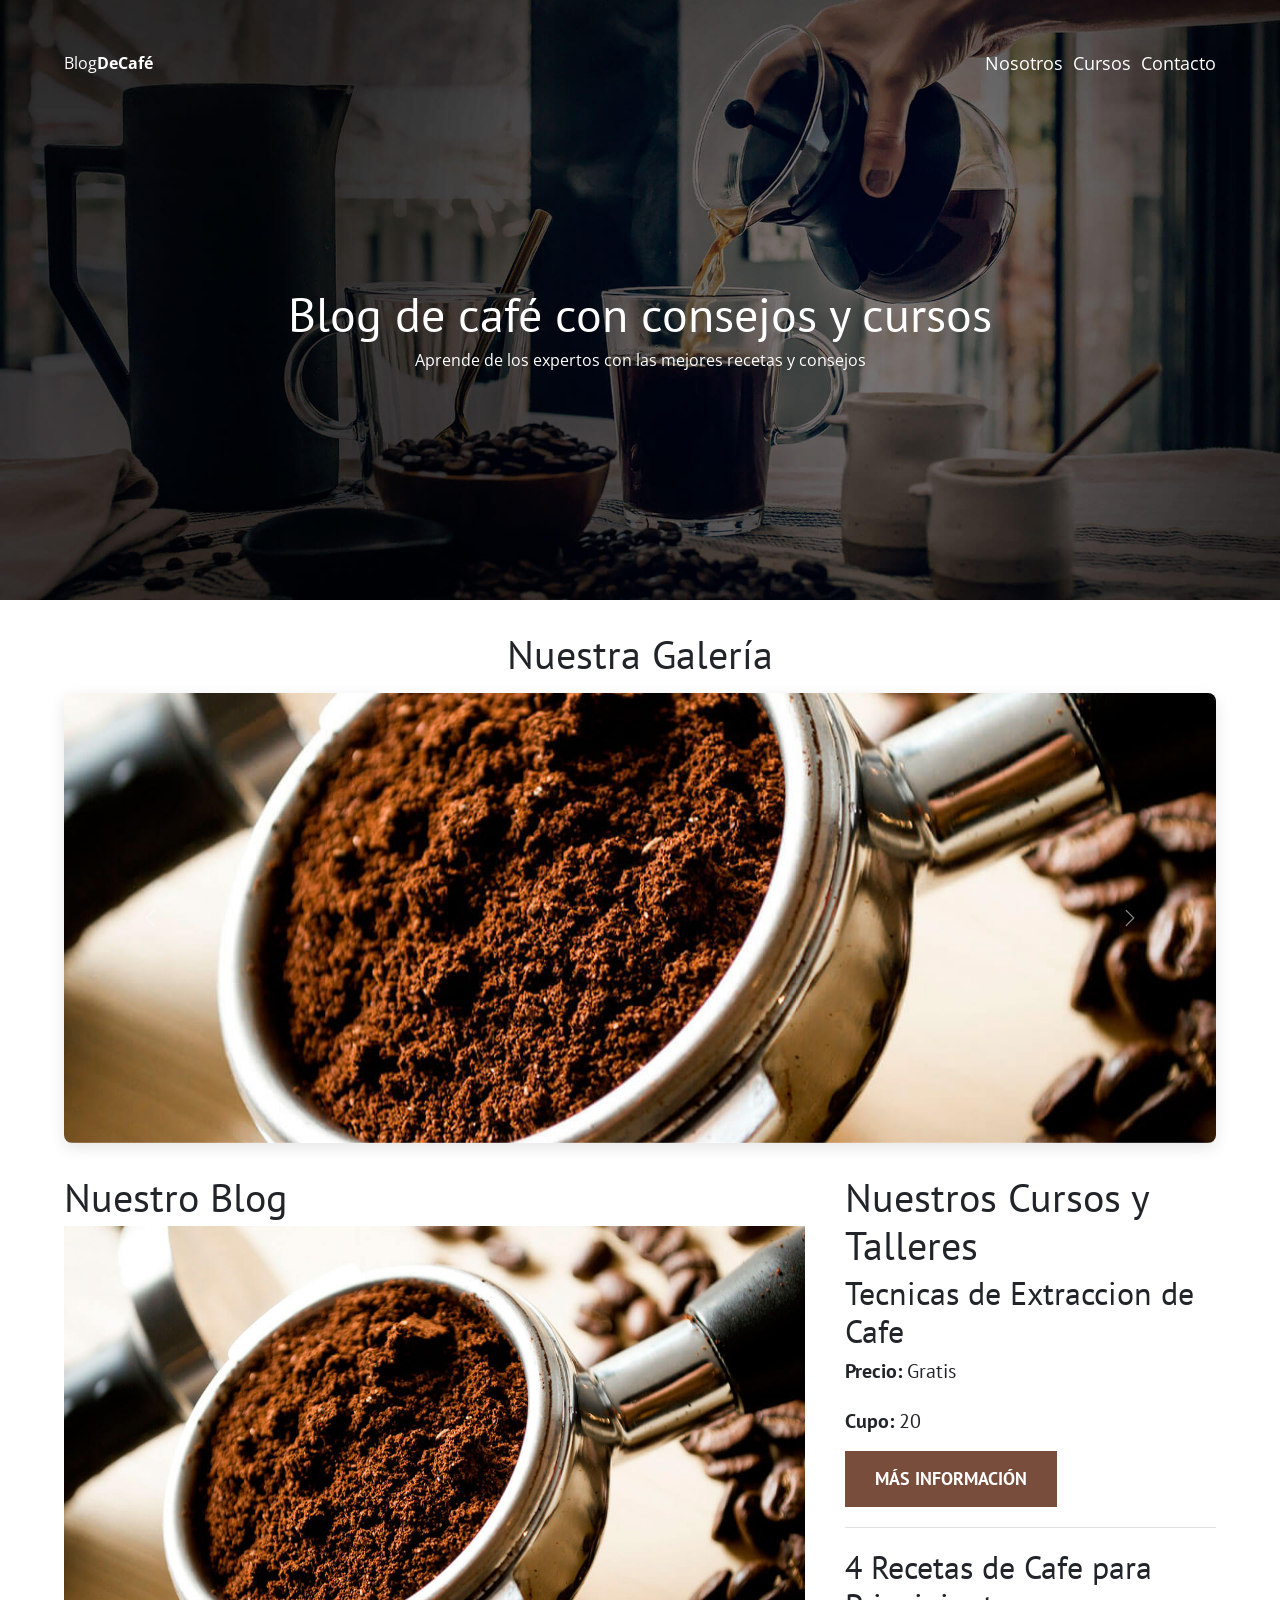
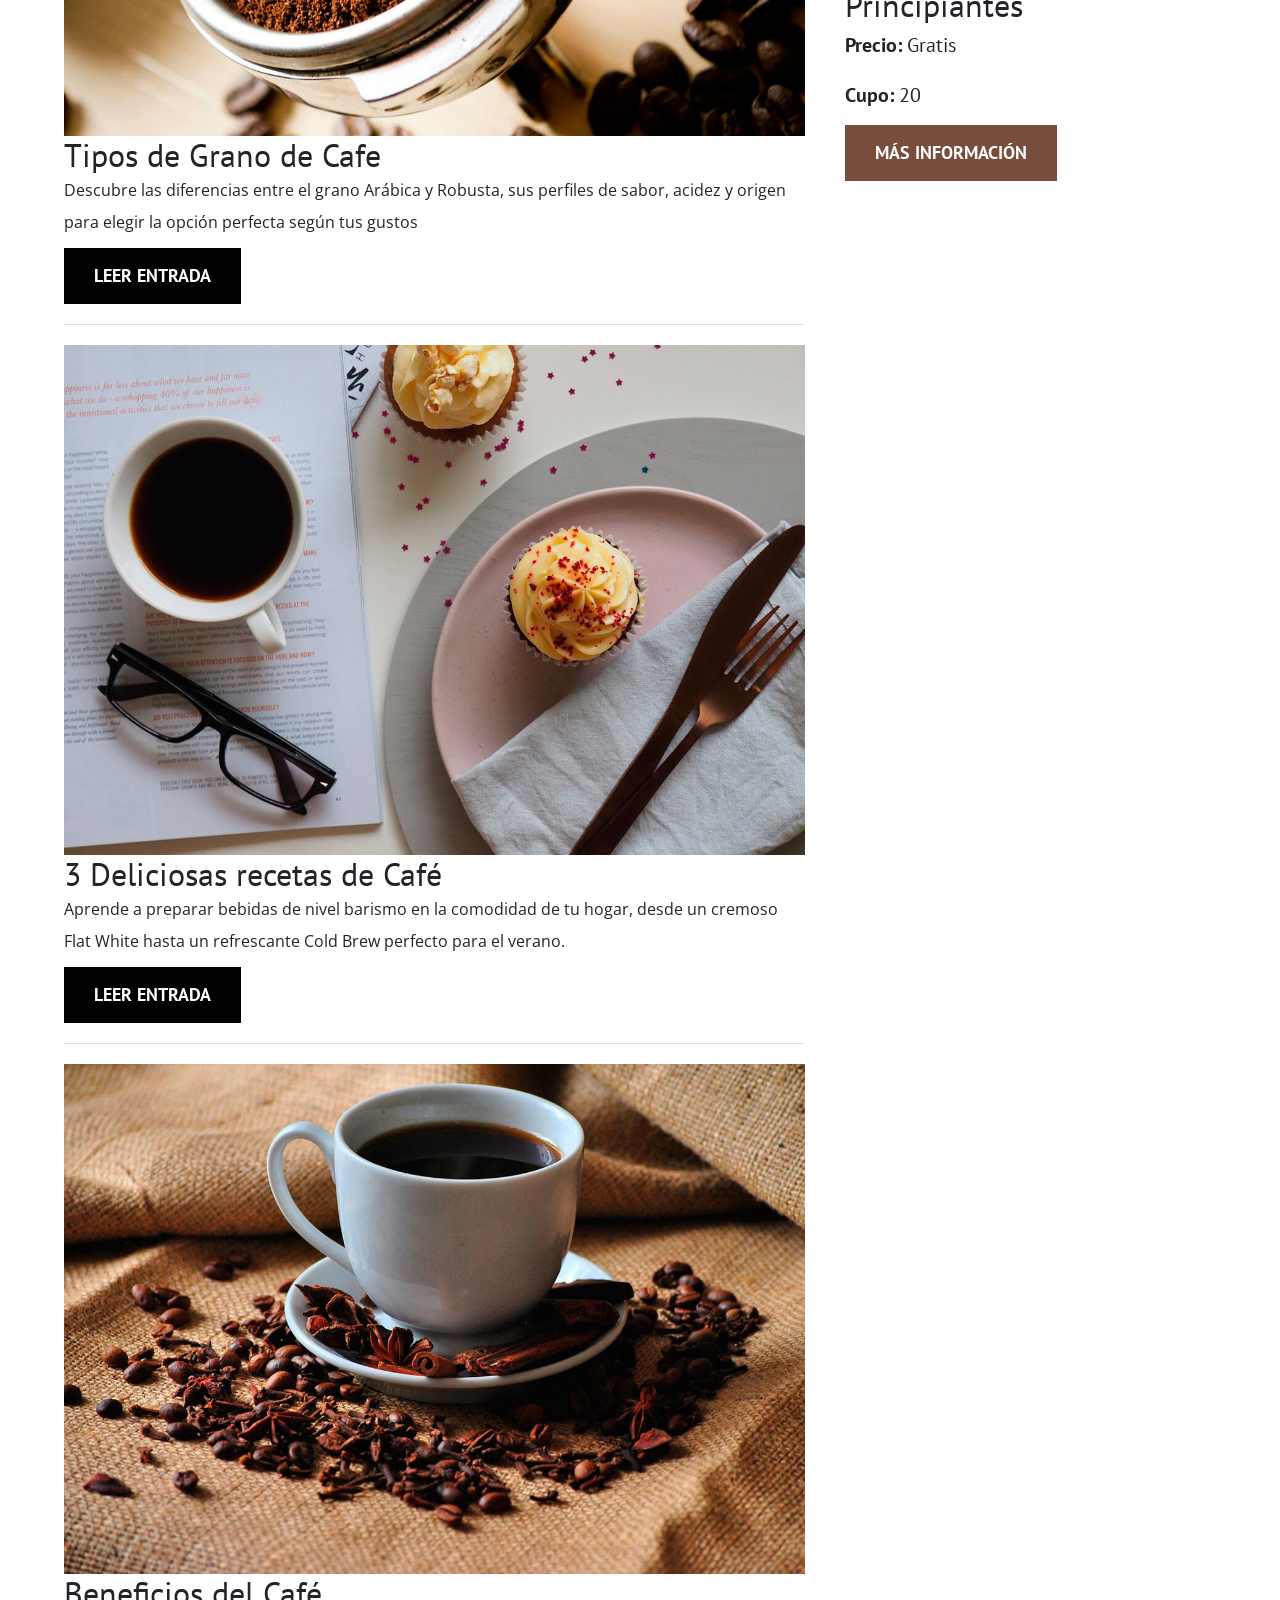
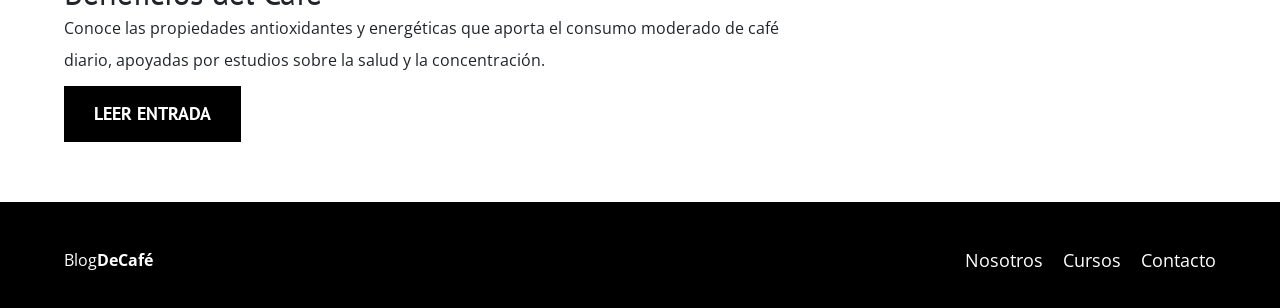
<file: index.html>
<!DOCTYPE html>
<html lang="es">

<head>
    <meta charset="UTF-8">
    <meta name="viewport" content="width=device-width, initial-scale=1.0">
    <title>BlogDeCafé</title>
    <!-- Meta -->
    <meta name="description"
        content="Un espacio para aprender de Cafe:recetas sencillas, tipos de granos y cursos para mejorar tu preparación en casa.">
    <meta name="keywords" content="cafe, recetas de cafe, cursos de baristas, granos de cafe, guia de cafe">
    <!-- Fuentes -->
    <link rel="preconnect" href="https://fonts.googleapis.com">
    <link rel="preconnect" href="https://fonts.gstatic.com" crossorigin>
    <link
        href="https://fonts.googleapis.com/css2?family=Open+Sans:ital,wght@0,300..800;1,300..800&family=PT+Sans:ital,wght@0,400;0,700;1,400;1,700&display=swap"
        rel="stylesheet">
    <!-- Bootsrap CSS CDN -->
    <link href="https://cdn.jsdelivr.net/npm/bootstrap@5.3.3/dist/css/bootstrap.min.css" rel="stylesheet">
    <!-- Estilos -->
    <link rel="Preload" href="css/normalize.css" as="style">
    <link rel="stylesheet" href="css/normalize.css">
    <link rel="Preload" href="css/style.css" as="style">
    <link rel="stylesheet" href="css/style.css">
    <link rel="icon"
        href="data:image/svg+xml,<svg xmlns=%22http://www.w3.org/2000/svg%22 viewBox=%220 0 100 100%22><text y=%22.9em%22 font-size=%2290%22>☕</text></svg>">
</head>

<body>
    <header class="header">
        <div class="contenedor">
            <div class="barra">
                <nav class="navbar navbar-expand-lg navbar-dark bg-transparent w-100">
                    <div class="container-fluid p-0">
                        <a class="logo text-decoration-none" href="index.html">
                            <p class="logo__nombre no-margin centrar-texto">Blog<span class="logo__bold">DeCafé</span>
                            </p>
                        </a>
                        <button class="navbar-toggler ms-auto" type="button" data-bs-toggle="collapse"
                            data-bs-target="#menuPrincipal" aria-controls="menuPrincipal" aria-expanded="false"
                            aria-label="Navegación">
                            <span class="navbar-toggler-icon"></span>
                        </button>
                        <div class="collapse navbar-collapse justify-content-end" id="menuPrincipal">
                            <ul class="navbar-nav gap-3 text-center mt-3 mt-lg-0">
                                <li class="nav-item">
                                    <a class="navegacion__enlace" href="./pages/nosotros.html">Nosotros</a>
                                </li>
                                <li class="nav-item">
                                    <a class="navegacion__enlace" href="./pages/cursos.html">Cursos</a>
                                </li>
                                <li class="nav-item">
                                    <a class="navegacion__enlace" href="./pages/contacto.html">Contacto</a>
                                </li>
                            </ul>
                        </div>
                    </div>
                </nav>
            </div>
        </div>
        <div class="header__texto">
            <h1 class="no-margin">Blog de café con consejos y cursos</h1>
            <p class="no-margin">Aprende de los expertos con las mejores recetas y consejos</p>
        </div>
    </header>

    <section class="contenedor my-5">
        <h2 class="centrar-texto">Nuestra Galería</h2>
        <div id="galeriaPrincipal" class="carousel slide my-4" data-bs-ride="carousel">
            <div class="carousel-inner">
                <div class="carousel-item active">
                    <img src="img/blog1.jpg" class="d-block w-100" alt="Mano sosteniendo granos de café tostados"
                        style="max-height: 450px; object-fit: cover;">
                </div>
                <div class="carousel-item">
                    <img src="img/blog2.jpg" class="d-block w-100" alt="Taza de café recién servida en una mesa"
                        style="max-height: 450px; object-fit: cover;">
                </div>
                <div class="carousel-item">
                    <img src="img/blog3.jpg" class="d-block w-100" alt="Taza de café al lado de una notebook"
                        style="max-height: 450px; object-fit: cover;">
                </div>
            </div>
            <button class="carousel-control-prev" type="button" data-bs-target="#galeriaPrincipal" data-bs-slide="prev">
                <span class="carousel-control-prev-icon" aria-hidden="true"></span>
                <span class="visually-hidden">Anterior</span>
            </button>
            <button class="carousel-control-next" type="button" data-bs-target="#galeriaPrincipal" data-bs-slide="next">
                <span class="carousel-control-next-icon" aria-hidden="true"></span>
                <span class="visually-hidden">Siguiente</span>
            </button>
        </div>
    </section>

    <div class="contenedor contenido-principal">
        <main class="blog">
            <h2>Nuestro Blog</h2>
            <article class="entrada">
                <div class="entrada__imagen">
                    <img loading="lazy" src="img/blog1.jpg" alt="Mano sosteniendo granos de café tostados">
                </div>
                <div class="entrada__contenido">
                    <h3 class="no-margin"> Tipos de Grano de Cafe</h3>
                    <p>Descubre las diferencias entre el grano Arábica y Robusta, sus perfiles de sabor, acidez y origen
                        para elegir la opción perfecta según tus gustos</p>
                    <a href="./pages/entrada.html" class="boton boton--primario">Leer Entrada</a>
                </div>
            </article>
            <article class="entrada">
                <div class="entrada__imagen">
                    <img loading="lazy" src="img/blog2.jpg" alt="Taza de café recién servida en una mesa">
                </div>
                <div class="entrada__contenido">
                    <h3 class="no-margin">3 Deliciosas recetas de Café</h3>
                    <p>Aprende a preparar bebidas de nivel barismo en la comodidad de tu hogar, desde un cremoso Flat
                        White hasta un refrescante Cold Brew perfecto para el verano.</p>
                    <a href="./pages/entrada.html" class="boton boton--primario">Leer Entrada</a>
                </div>
            </article>
            <article class="entrada">
                <div class="entrada__imagen">
                    <img loading="lazy" src="img/blog3.jpg"
                        alt="Taza de café junto a una computadora en espacio de trabajo">
                </div>
                <div class="entrada__contenido">
                    <h3 class="no-margin">Beneficios del Café</h3>
                    <p>Conoce las propiedades antioxidantes y energéticas que aporta el consumo moderado de café diario,
                        apoyadas por estudios sobre la salud y la concentración.</p>
                    <a href="./pages/entrada.html" class="boton boton--primario">Leer Entrada</a>
                </div>
            </article>
        </main>
        <aside class="sidebar">
            <h2>Nuestros Cursos y Talleres</h2>
            <ul class="cursos no-padding">
                <li class="widget-curso">
                    <h3 class="no-margin">Tecnicas de Extraccion de Cafe</h3>
                    <p class="widget-curso__label">Precio:
                        <span class="widget-curso__info">Gratis</span>
                    </p>
                    <p class="widget-curso__label">Cupo:
                        <span class="widget-curso__info">20</span>
                    </p>
                    <a href="./pages/cursos.html" class="boton boton--secundario">Más Información</a>
                </li>
                <li class="widget-curso">
                    <h3 class="no-margin">4 Recetas de Cafe para Principiantes</h3>
                    <p class="widget-curso__label">Precio:
                        <span class="widget-curso__info">Gratis</span>
                    </p>
                    <p class="widget-curso__label">Cupo:
                        <span class="widget-curso__info">20</span>
                    </p>
                    <a href="./pages/cursos.html" class="boton boton--secundario">Más Información</a>
                </li>
            </ul>
        </aside>
    </div>

    <footer class="footer">
        <div class="contenedor">
            <div class="barra">
                <a class="logo" href="index.html">
                    <p class="logo__nombre no-margin centrar-texto">Blog<span class="logo__bold">DeCafé</span> </p>
                </a>
                <nav class="navegacion">
                    <a href="./pages/nosotros.html" class="navegacion__enlace">Nosotros</a>
                    <a href="./pages/cursos.html" class="navegacion__enlace">Cursos</a>
                    <a href="./pages/contacto.html" class="navegacion__enlace">Contacto</a>
                </nav>
            </div>
        </div>
    </footer>
    <script src="https://cdn.jsdelivr.net/npm/bootstrap@5.3.3/dist/js/bootstrap.bundle.min.js"></script>
</body>

</html>
</file>
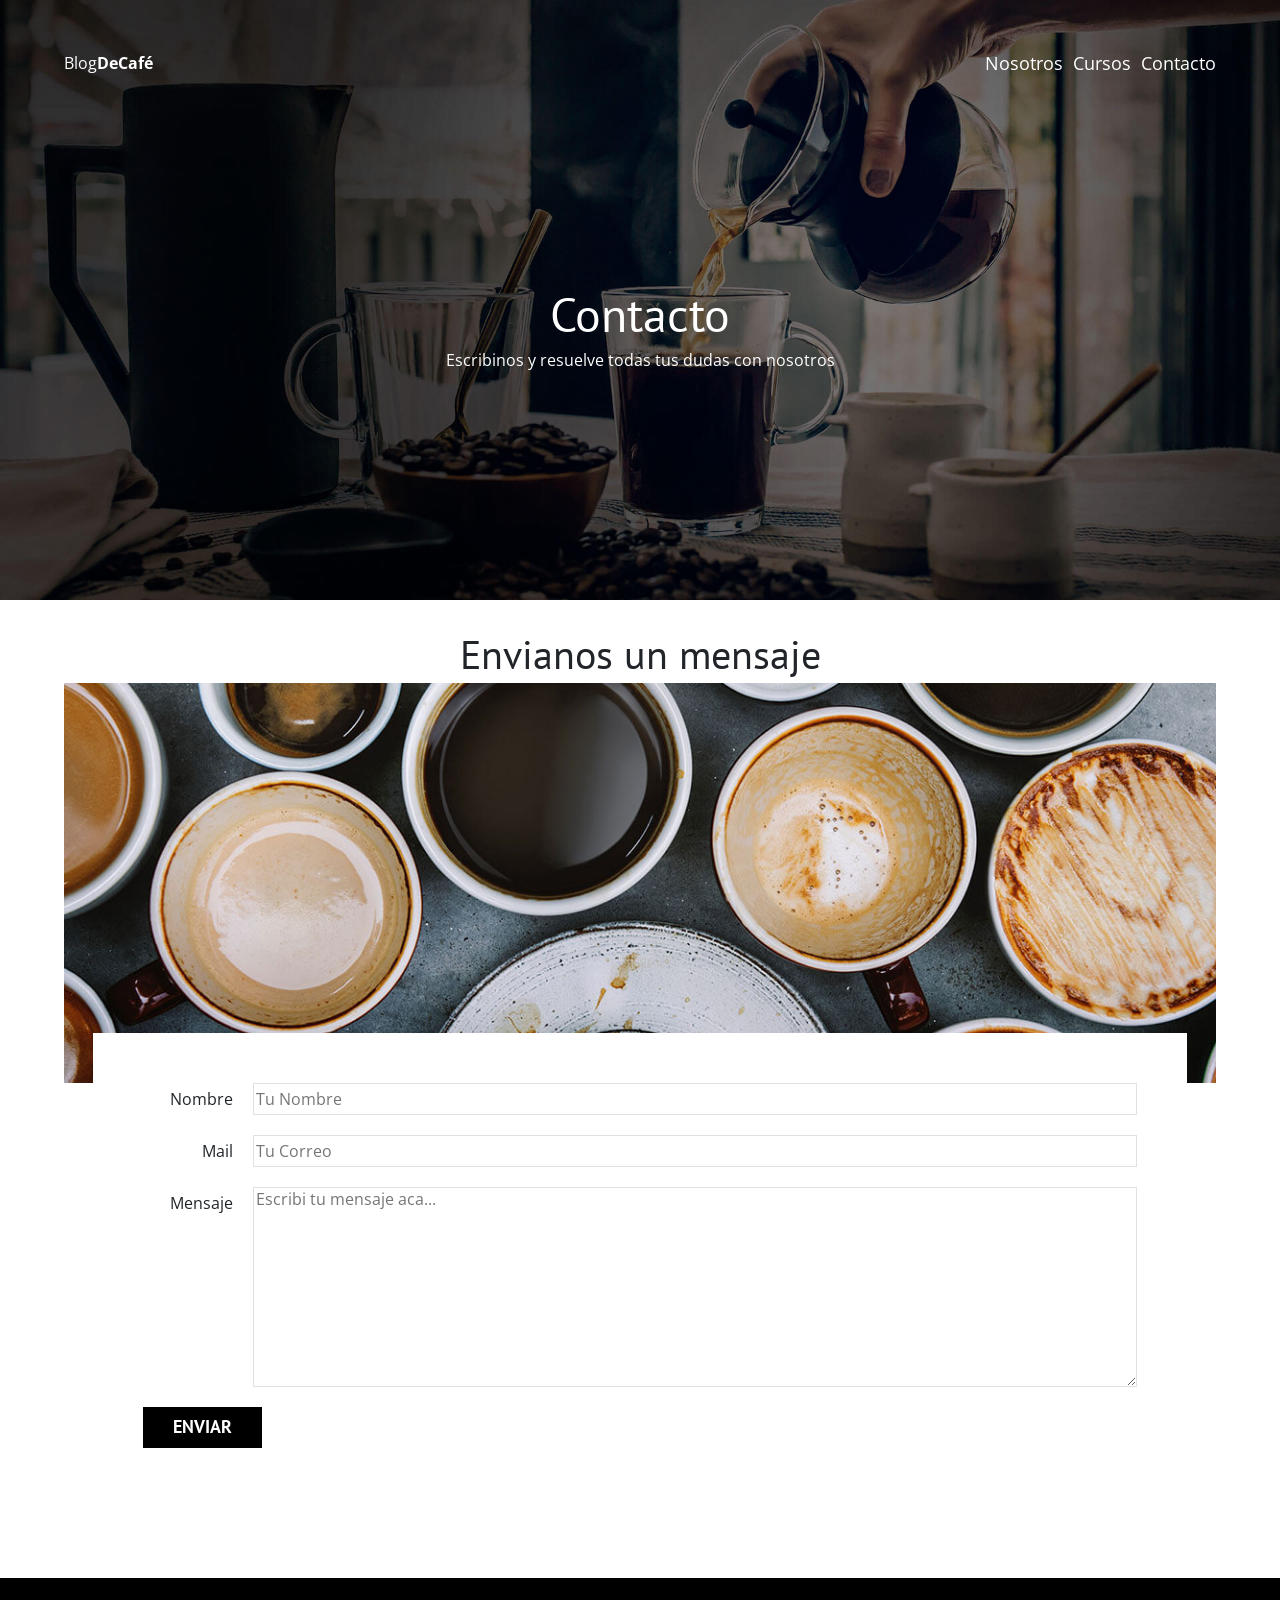
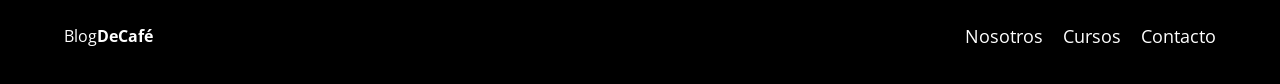
<file: pages/contacto.html>
<!DOCTYPE html>
<html lang="es">

<head>
    <meta charset="UTF-8">
    <meta name="viewport" content="width=device-width, initial-scale=1.0">
    <title>Contacto | BlogDeCafé</title>
    <meta name="description"
        content="Ponete en contacto con el equipo de BlogDeCafe. Envianos tus dudas, sugerencias o consultas sobre nuestros cursos de cafe y talleres de barismo.">
    <meta name="keywords" content="contacto blogdecafe, consultas cafe, soporte cursos cafe, enviar mensaje barista">
    <!-- Fuentes -->
    <link rel="preconnect" href="https://fonts.googleapis.com">
    <link rel="preconnect" href="https://fonts.gstatic.com" crossorigin>
    <link
        href="https://fonts.googleapis.com/css2?family=Open+Sans:ital,wght@0,300..800;1,300..800&family=PT+Sans:ital,wght@0,400;0,700;1,400;1,700&display=swap"
        rel="stylesheet">
    <!-- Bootsrap CSS CDN -->
    <link href="https://cdn.jsdelivr.net/npm/bootstrap@5.3.3/dist/css/bootstrap.min.css" rel="stylesheet">
    <!-- Estilos -->
    <link rel="Preload" href="../css/normalize.css" as="style">
    <link rel="stylesheet" href="../css/normalize.css">
    <link rel="Preload" href="../css/style.css" as="style">
    <link rel="stylesheet" href="../css/style.css">
    <link rel="icon"
        href="data:image/svg+xml,<svg xmlns=%22http://www.w3.org/2000/svg%22 viewBox=%220 0 100 100%22><text y=%22.9em%22 font-size=%2290%22>☕</text></svg>">
</head>

<body>

    <header class="header">
        <div class="contenedor">
            <div class="barra">
                <nav class="navbar navbar-expand-lg navbar-dark bg-transparent w-100">
                    <div class="container-fluid p-0">
                        <a class="logo text-decoration-none" href="../index.html">
                            <p class="logo__nombre no-margin centrar-texto">Blog<span class="logo__bold">DeCafé</span>
                            </p>
                        </a>
                        <button class="navbar-toggler ms-auto" type="button" data-bs-toggle="collapse"
                            data-bs-target="#menuPrincipal" aria-controls="menuPrincipal" aria-expanded="false"
                            aria-label="Navegación">
                            <span class="navbar-toggler-icon"></span>
                        </button>
                        <div class="collapse navbar-collapse justify-content-end" id="menuPrincipal">
                            <ul class="navbar-nav gap-3 text-center mt-3 mt-lg-0">
                                <li class="nav-item">
                                    <a class="navegacion__enlace" href="nosotros.html">Nosotros</a>
                                </li>
                                <li class="nav-item">
                                    <a class="navegacion__enlace" href="cursos.html">Cursos</a>
                                </li>
                                <li class="nav-item">
                                    <a class="navegacion__enlace" href="contacto.html">Contacto</a>
                                </li>
                            </ul>
                        </div>
                    </div>
                </nav>
            </div>
        </div>
        <div class="header__texto">
            <h1 class="no-margin">Contacto</h1>
            <p class="no-margin">Escribinos y resuelve todas tus dudas con nosotros</p>
        </div>
    </header>

    <main class="contenedor my-5">
        <h2 class="centrar-texto">Envianos un mensaje</h2>
        <div class="contacto-bg"></div>

        <form class="formulario" action="#">
            <div class="campo">
                <label class="campo__label" for="nombre">Nombre</label>
                <input class="campo__field" type="text" placeholder="Tu Nombre" id="nombre" name="nombre" required>
            </div>
            <div class="campo">
                <label class="campo__label" for="email">Mail</label>
                <input class="campo__field" type="email" placeholder="Tu Correo" id="email" name="email" required>
            </div>
            <div class="campo">
                <label class="campo__label" for="mensaje">Mensaje</label>
                <textarea class="campo__field campo__field--textarea" id="mensaje" name="mensaje"
                    placeholder="Escribi tu mensaje aca..." required></textarea>
            </div>
            <div class="campo">
                <input type="submit" value="Enviar" class="boton boton--primario">
            </div>
        </form>
    </main>

    <footer class="footer">
        <div class="contenedor">
            <div class="barra">
                <a class="logo" href="../index.html">
                    <p class="logo__nombre no-margin centrar-texto">Blog<span class="logo__bold">DeCafé</span> </p>
                </a>
                <nav class="navegacion">
                    <a href="nosotros.html" class="navegacion__enlace">Nosotros</a>
                    <a href="cursos.html" class="navegacion__enlace">Cursos</a>
                    <a href="contacto.html" class="navegacion__enlace">Contacto</a>
                </nav>
            </div>
        </div>
    </footer>
    <script src="https://cdn.jsdelivr.net/npm/bootstrap@5.3.3/dist/js/bootstrap.bundle.min.js"></script>
</body>

</html>
</file>
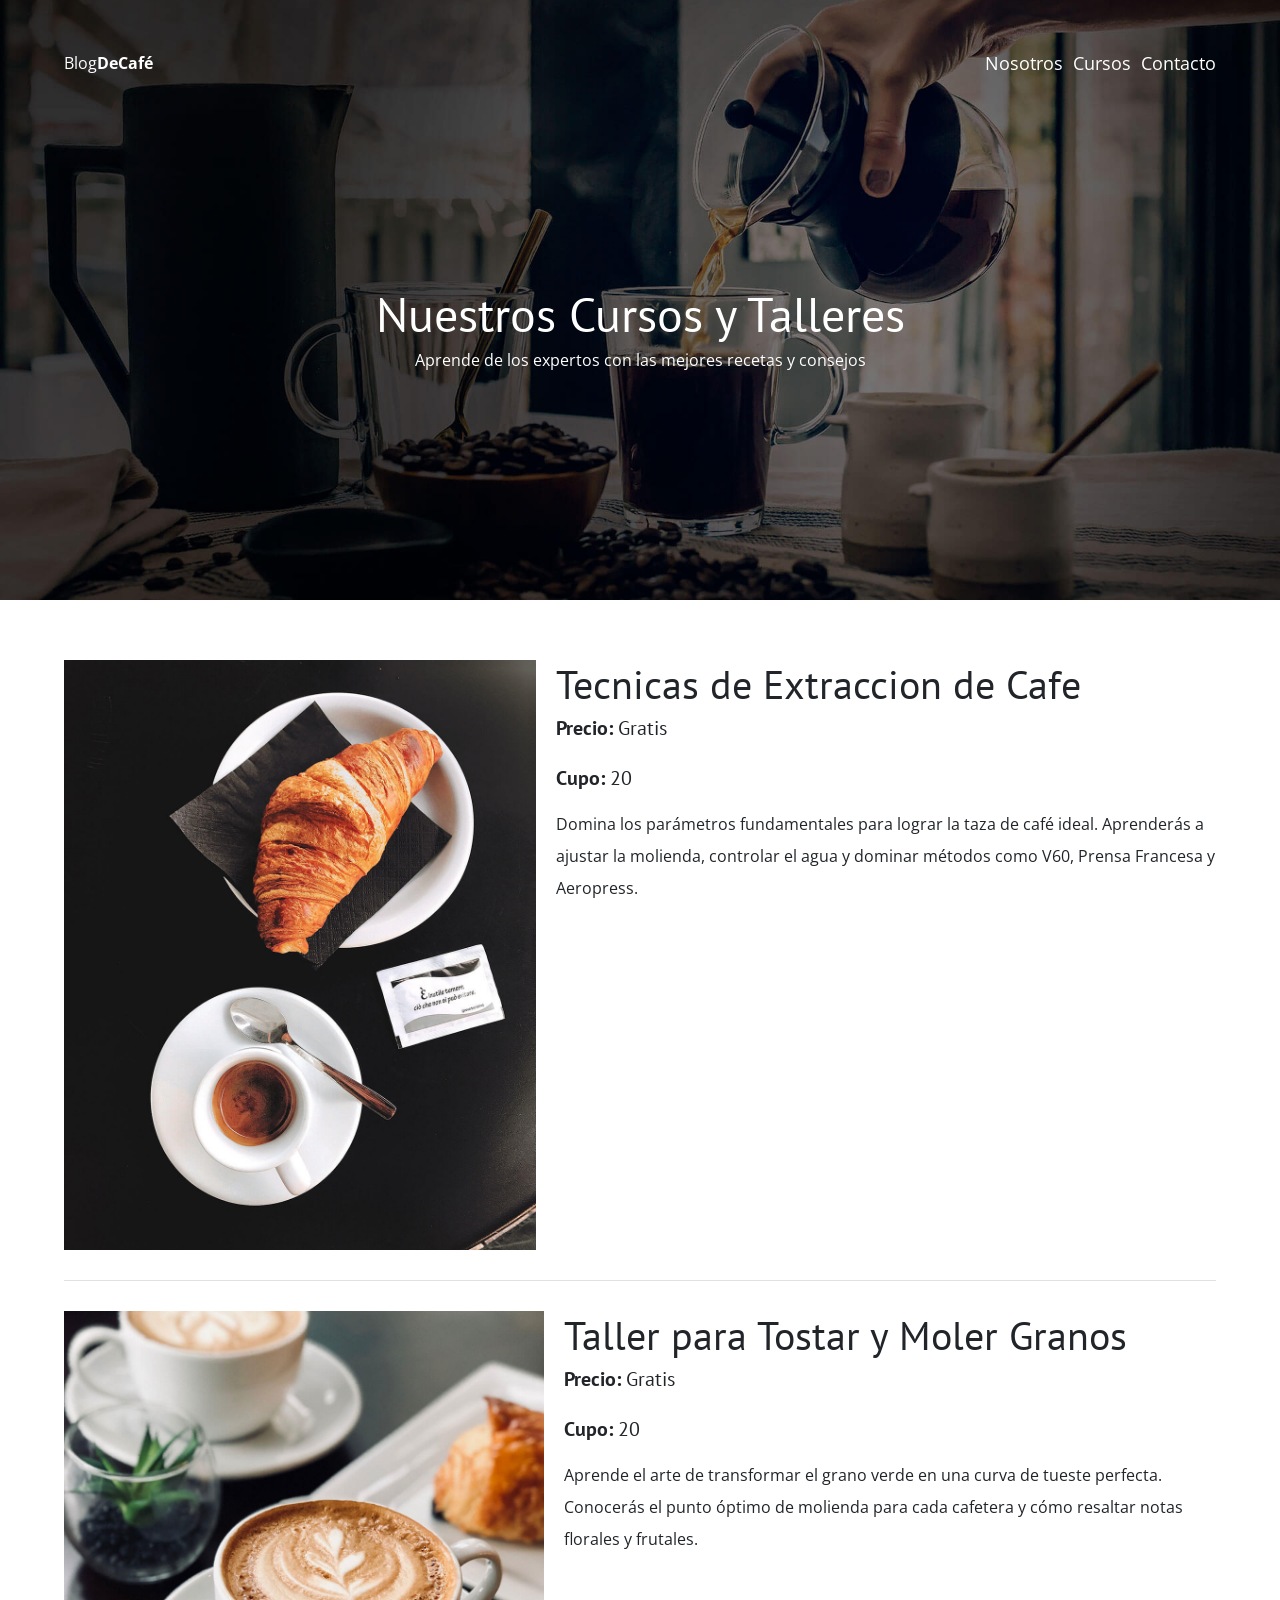
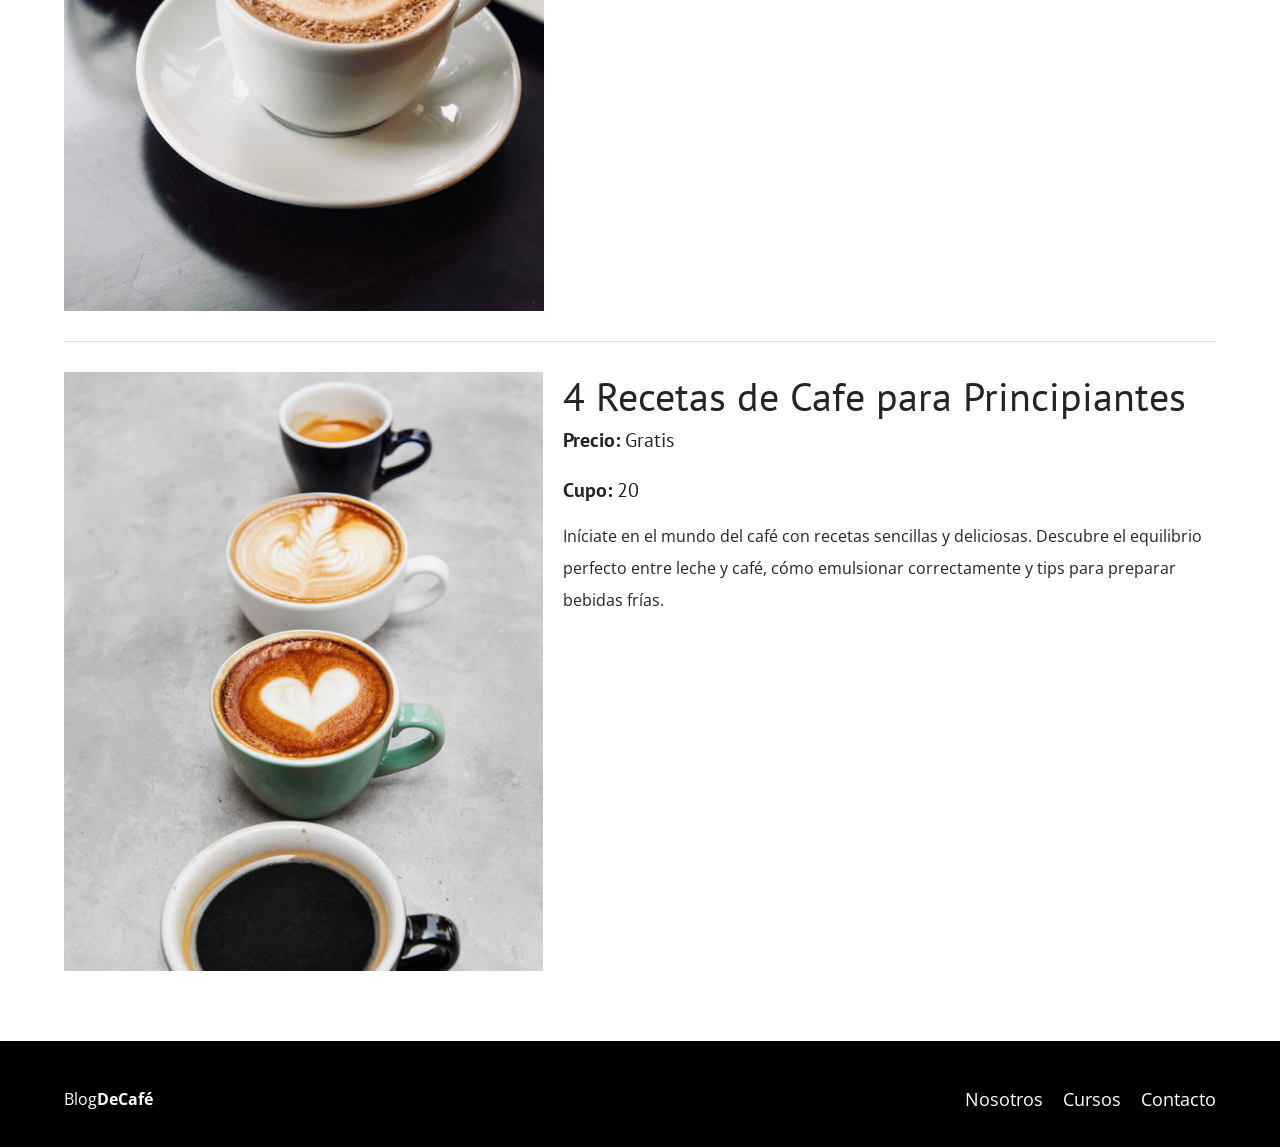
<file: pages/cursos.html>
<!DOCTYPE html>
<html lang="es">

<head>
    <meta charset="UTF-8">
    <meta name="viewport" content="width=device-width, initial-scale=1.0">
    <title>Cursos y Talleres | BlogDeCafé</title>
    <!-- Meta -->
    <meta name="description"
        content="Inscríbete en nuestros cursos y talleres de café: técnicas de extracción, tueste, molido de granos y recetas de barismo para todos los niveles.">
    <meta name="keywords"
        content="cursos de cafe, talleres de barista, extraccion de cafe, tostar granos, recetas de cafe">
    <!-- Fuentes -->
    <link rel="preconnect" href="https://fonts.googleapis.com">
    <link rel="preconnect" href="https://fonts.gstatic.com" crossorigin>
    <link
        href="https://fonts.googleapis.com/css2?family=Open+Sans:ital,wght@0,300..800;1,300..800&family=PT+Sans:ital,wght@0,400;0,700;1,400;1,700&display=swap"
        rel="stylesheet">
    <!-- Bootsrap CSS CDN -->
    <link href="https://cdn.jsdelivr.net/npm/bootstrap@5.3.3/dist/css/bootstrap.min.css" rel="stylesheet">
    <!-- Estilos -->
    <link rel="Preload" href="../css/normalize.css" as="style">
    <link rel="stylesheet" href="../css/normalize.css">
    <link rel="Preload" href="../css/style.css" as="style">
    <link rel="stylesheet" href="../css/style.css">
    <link rel="icon"
        href="data:image/svg+xml,<svg xmlns=%22http://www.w3.org/2000/svg%22 viewBox=%220 0 100 100%22><text y=%22.9em%22 font-size=%2290%22>☕</text></svg>">
</head>

<body>
    <header class="header">
        <div class="contenedor">
            <div class="barra">
                <nav class="navbar navbar-expand-lg navbar-dark bg-transparent w-100">
                    <div class="container-fluid p-0">
                        <a class="logo text-decoration-none" href="../index.html">
                            <p class="logo__nombre no-margin centrar-texto">Blog<span class="logo__bold">DeCafé</span>
                            </p>
                        </a>
                        <button class="navbar-toggler ms-auto" type="button" data-bs-toggle="collapse"
                            data-bs-target="#menuPrincipal" aria-controls="menuPrincipal" aria-expanded="false"
                            aria-label="Navegación">
                            <span class="navbar-toggler-icon"></span>
                        </button>
                        <div class="collapse navbar-collapse justify-content-end" id="menuPrincipal">
                            <ul class="navbar-nav gap-3 text-center mt-3 mt-lg-0">
                                <li class="nav-item">
                                    <a class="navegacion__enlace" href="nosotros.html">Nosotros</a>
                                </li>
                                <li class="nav-item">
                                    <a class="navegacion__enlace" href="cursos.html">Cursos</a>
                                </li>
                                <li class="nav-item">
                                    <a class="navegacion__enlace" href="contacto.html">Contacto</a>
                                </li>
                            </ul>
                        </div>
                    </div>
                </nav>
            </div>
        </div>
        <div class="header__texto">
            <h1 class="no-margin">Nuestros Cursos y Talleres</h1>
            <p class="no-margin">Aprende de los expertos con las mejores recetas y consejos</p>
        </div>
    </header>

    <main class="contenedor my-5">
        <div class="curso">
            <div class="curso__imagen">
                <img src="../img/curso1.jpg" alt="Barista realizando una extracción de café">
            </div>
            <div class="curso__informacion">
                <h2 class="no-margin">Tecnicas de Extraccion de Cafe</h2>
                <p class="curso__label">Precio:
                    <span class="curso__info">Gratis</span>
                </p>
                <p class="widget-curso__label">Cupo:
                    <span class="curso__info">20</span>
                </p>
                <p class="curso__descripcion">
                    Domina los parámetros fundamentales para lograr la taza de café ideal. Aprenderás a ajustar la
                    molienda, controlar el agua y dominar métodos como V60, Prensa Francesa y Aeropress.
                </p>
            </div>
        </div>
        <div class="curso">
            <div class="curso__imagen">
                <img src="../img/curso2.jpg" alt="Granos de café tostándose en máquina tostadora artesanal">
            </div>
            <div class="curso__informacion">
                <h2 class="no-margin">Taller para Tostar y Moler Granos</h2>
                <p class="curso__label">Precio:
                    <span class="curso__info">Gratis</span>
                </p>
                <p class="widget-curso__label">Cupo:
                    <span class="curso__info">20</span>
                </p>
                <p class="curso__descripcion">
                    Aprende el arte de transformar el grano verde en una curva de tueste perfecta. Conocerás el punto
                    óptimo de molienda para cada cafetera y cómo resaltar notas florales y frutales.
                </p>
            </div>
        </div>
        <div class="curso">
            <div class="curso__imagen">
                <img src="../img/curso3.jpg" alt="Taza de latte espresso con diseño de arte latte">
            </div>
            <div class="curso__informacion">
                <h2 class="no-margin">4 Recetas de Cafe para Principiantes</h2>
                <p class="curso__label">Precio:
                    <span class="curso__info">Gratis</span>
                </p>
                <p class="widget-curso__label">Cupo:
                    <span class="curso__info">20</span>
                </p>
                <p class="curso__descripcion">
                    Iníciate en el mundo del café con recetas sencillas y deliciosas. Descubre el equilibrio perfecto
                    entre leche y café, cómo emulsionar correctamente y tips para preparar bebidas frías.
                </p>
            </div>
        </div>
    </main>
    <footer class="footer">
        <div class="contenedor">
            <div class="barra">
                <a class="logo" href="../index.html">
                    <p class="logo__nombre no-margin centrar-texto">Blog<span class="logo__bold">DeCafé</span> </p>
                </a>
                <nav class="navegacion">
                    <a href="nosotros.html" class="navegacion__enlace">Nosotros</a>
                    <a href="cursos.html" class="navegacion__enlace">Cursos</a>
                    <a href="contacto.html" class="navegacion__enlace">Contacto</a>
                </nav>
            </div>
        </div>
    </footer>
    <script src="https://cdn.jsdelivr.net/npm/bootstrap@5.3.3/dist/js/bootstrap.bundle.min.js"></script>
</body>

</html>
</file>
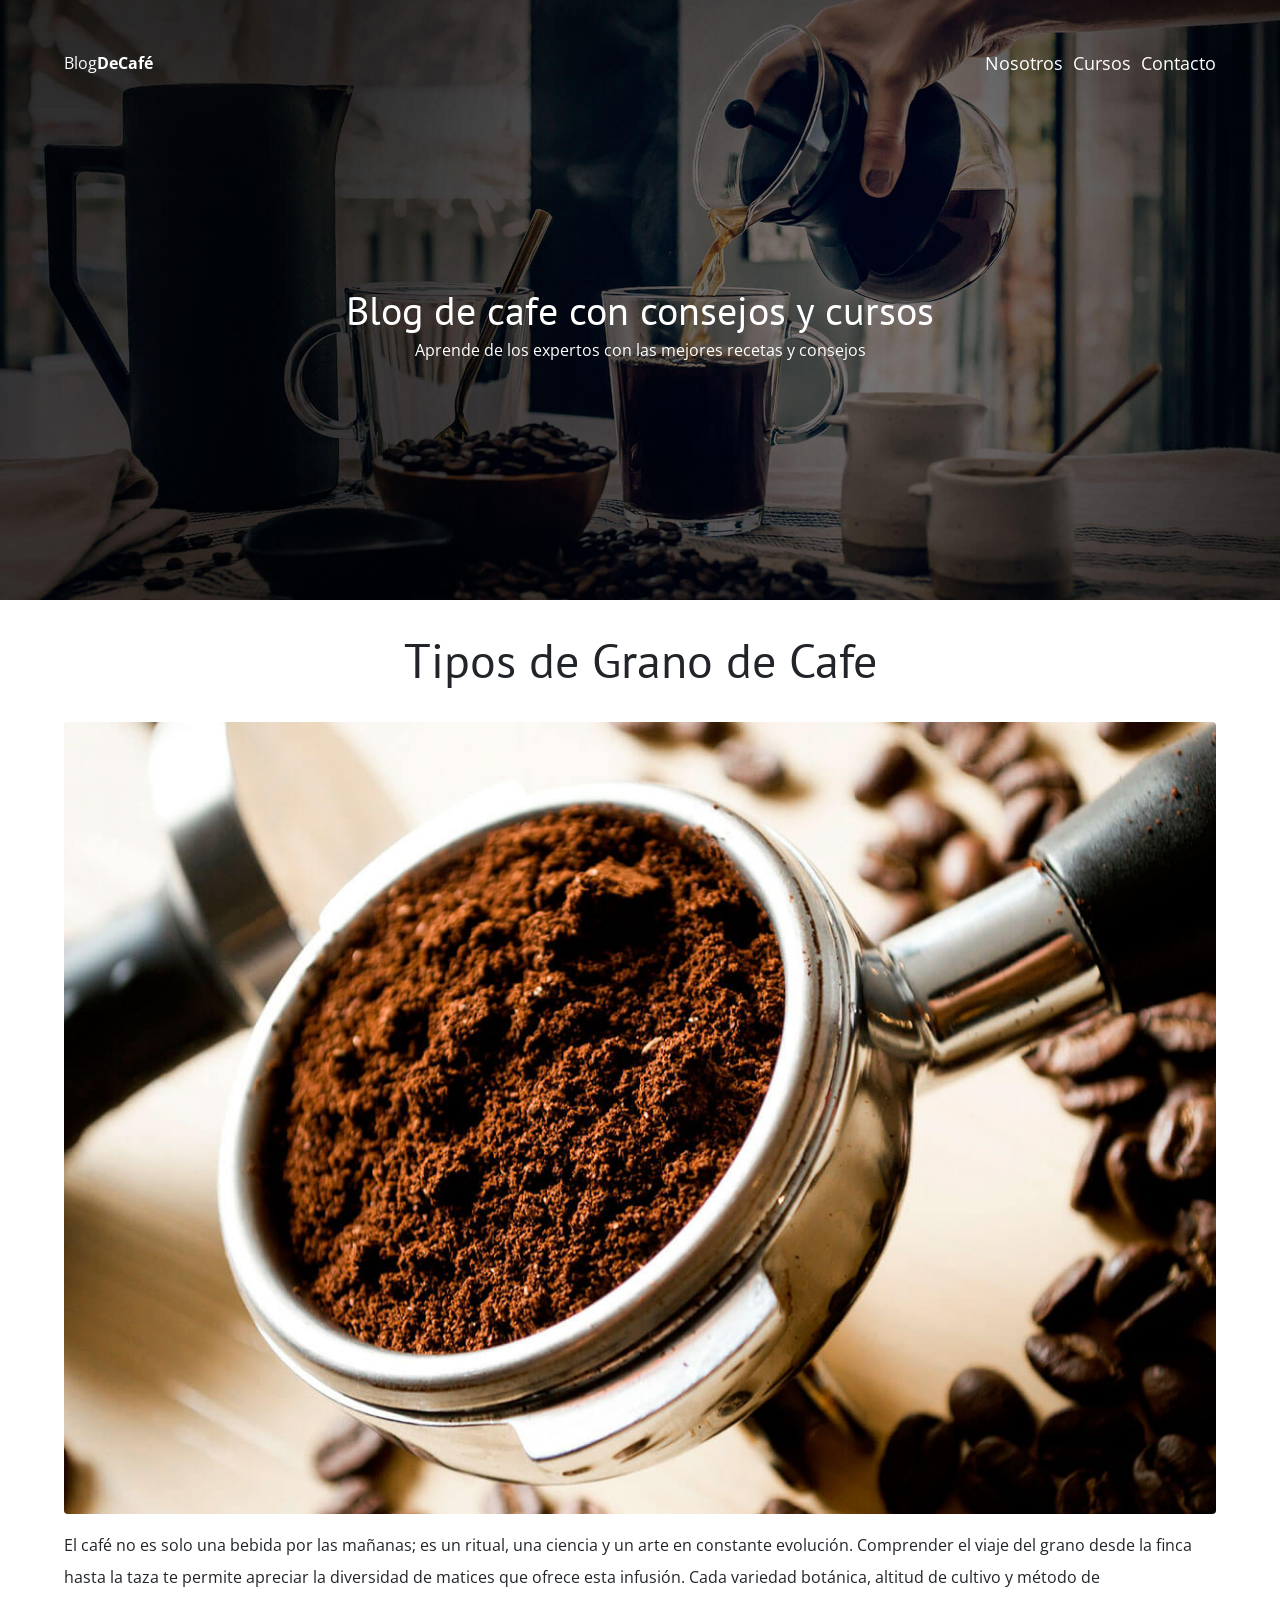
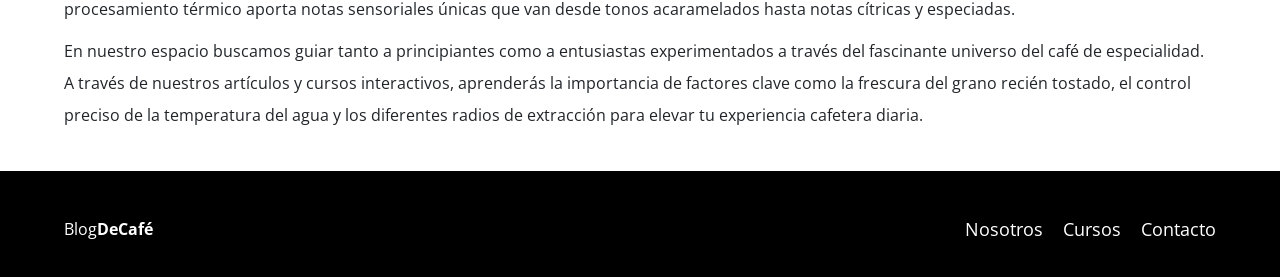
<file: pages/entrada.html>
<!DOCTYPE html>
<html lang="es">

<head>
    <meta charset="UTF-8">
    <meta name="viewport" content="width=device-width, initial-scale=1.0">
    <title>Tipos de Grano de Cafe | BlogDeCafé</title>
    <!-- Meta -->
    <meta name="description"
        content="Conoce el viaje del grano de café desde la finca hasta la taza. Aprende tostado y métodos de extracción.">
    <meta name="keywords" content="granos de cafe, cafe de especialidad, extraccion de cafe, barismo">
    <!-- Fuentes -->
    <link rel="preconnect" href="https://fonts.googleapis.com">
    <link rel="preconnect" href="https://fonts.gstatic.com" crossorigin>
    <link
        href="https://fonts.googleapis.com/css2?family=Open+Sans:ital,wght@0,300..800;1,300..800&family=PT+Sans:ital,wght@0,400;0,700;1,400;1,700&display=swap"
        rel="stylesheet">
    <!-- Bootsrap CSS CDN -->
    <link href="https://cdn.jsdelivr.net/npm/bootstrap@5.3.3/dist/css/bootstrap.min.css" rel="stylesheet">
    <!-- Estilos -->
    <link rel="Preload" href="../css/normalize.css" as="style">
    <link rel="stylesheet" href="../css/normalize.css">
    <link rel="Preload" href="../css/style.css" as="style">
    <link rel="stylesheet" href="../css/style.css">
    <link rel="icon"
        href="data:image/svg+xml,<svg xmlns=%22http://www.w3.org/2000/svg%22 viewBox=%220 0 100 100%22><text y=%22.9em%22 font-size=%2290%22>☕</text></svg>">
</head>

<body>

    <header class="header">
        <div class="contenedor">
            <div class="barra">
                <nav class="navbar navbar-expand-lg navbar-dark bg-transparent w-100">
                    <div class="container-fluid p-0">
                        <a class="logo text-decoration-none" href="../index.html">
                            <p class="logo__nombre no-margin centrar-texto">Blog<span class="logo__bold">DeCafé</span>
                            </p>
                        </a>
                        <button class="navbar-toggler ms-auto" type="button" data-bs-toggle="collapse"
                            data-bs-target="#menuPrincipal" aria-controls="menuPrincipal" aria-expanded="false"
                            aria-label="Navegación">
                            <span class="navbar-toggler-icon"></span>
                        </button>
                        <div class="collapse navbar-collapse justify-content-end" id="menuPrincipal">
                            <ul class="navbar-nav gap-3 text-center mt-3 mt-lg-0">
                                <li class="nav-item">
                                    <a class="navegacion__enlace" href="nosotros.html">Nosotros</a>
                                </li>
                                <li class="nav-item">
                                    <a class="navegacion__enlace" href="cursos.html">Cursos</a>
                                </li>
                                <li class="nav-item">
                                    <a class="navegacion__enlace" href="contacto.html">Contacto</a>
                                </li>
                            </ul>
                        </div>
                    </div>
                </nav>
            </div>
        </div>
        <div class="header__texto">
            <h2 class="no-margin">Blog de cafe con consejos y cursos</h2>
            <p class="no-margin">Aprende de los expertos con las mejores recetas y consejos</p>
        </div>
    </header>

    <main class="contenedor">
        <h1 class="centrar-texto">Tipos de Grano de Cafe</h1>
        <img src="../img/blog1.jpg" alt="Granos de café tostados de alta calidad listos para moler"
            class="img-fluid rounded mb-4">
        <p>
            El café no es solo una bebida por las mañanas; es un ritual, una ciencia y un arte en constante evolución.
            Comprender el viaje del grano desde la finca hasta la taza te permite apreciar la diversidad de matices que
            ofrece esta infusión. Cada variedad botánica, altitud de cultivo y método de procesamiento térmico aporta
            notas sensoriales únicas que van desde tonos acaramelados hasta notas cítricas y especiadas.
        </p>
        <p>
            En nuestro espacio buscamos guiar tanto a principiantes como a entusiastas experimentados a través del
            fascinante universo del café de especialidad. A través de nuestros artículos y cursos interactivos,
            aprenderás la importancia de factores clave como la frescura del grano recién tostado, el control preciso de
            la temperatura del agua y los diferentes radios de extracción para elevar tu experiencia cafetera diaria.
        </p>
    </main>

    <footer class="footer">
        <div class="contenedor">
            <div class="barra">
                <a class="logo" href="../index.html">
                    <p class="logo__nombre no-margin centrar-texto">Blog<span class="logo__bold">DeCafé</span> </p>
                </a>
                <nav class="navegacion">
                    <a href="nosotros.html" class="navegacion__enlace">Nosotros</a>
                    <a href="cursos.html" class="navegacion__enlace">Cursos</a>
                    <a href="contacto.html" class="navegacion__enlace">Contacto</a>
                </nav>
            </div>
        </div>
    </footer>
    <script src="https://cdn.jsdelivr.net/npm/bootstrap@5.3.3/dist/js/bootstrap.bundle.min.js"></script>
</body>

</html>
</file>
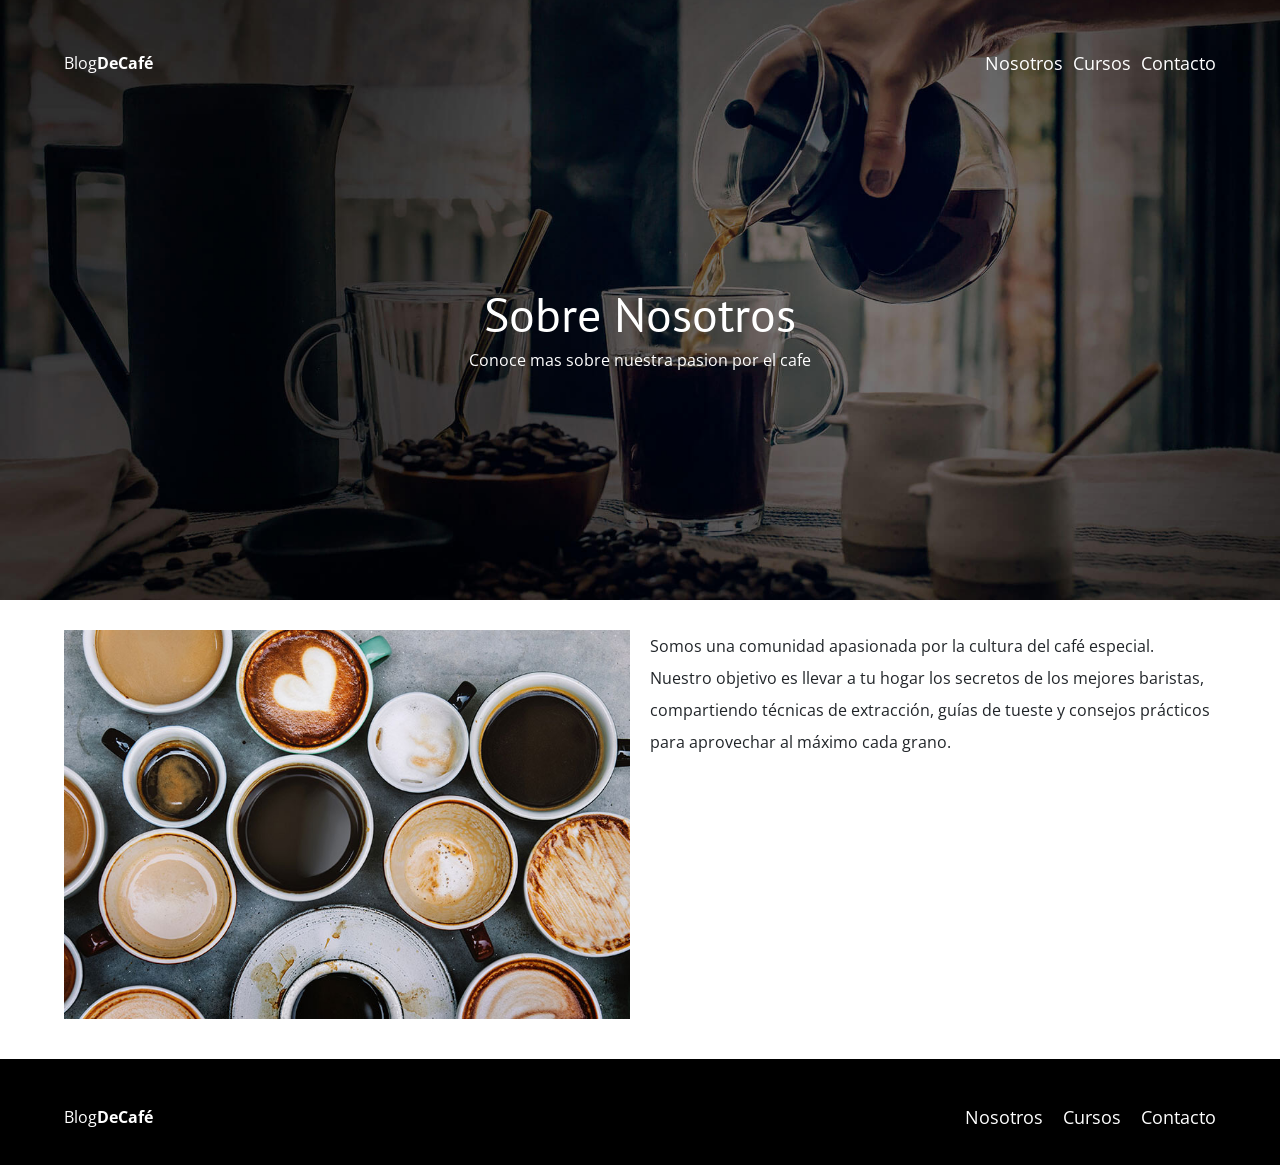
<file: pages/nosotros.html>
<!DOCTYPE html>
<html lang="es">

<head>
    <meta charset="UTF-8">
    <meta name="viewport" content="width=device-width, initial-scale=1.0">
    <title>Sobre Nosotros | BlogDeCafé</title>
    <!-- Meta -->
    <meta name="description"
        content="Conoce la historia de BlogDeCafé, nuestra pasión por la cultura del café de especialidad y la visión de nuestro equipo de baristas.">
    <meta name="keywords" content="nosotros, sobre blogdecafe, comunidad de cafe, baristas, historia de cafe">
    <!-- Fuentes -->
    <link rel="preconnect" href="https://fonts.googleapis.com">
    <link rel="preconnect" href="https://fonts.gstatic.com" crossorigin>
    <link
        href="https://fonts.googleapis.com/css2?family=Open+Sans:ital,wght@0,300..800;1,300..800&family=PT+Sans:ital,wght@0,400;0,700;1,400;1,700&display=swap"
        rel="stylesheet">
    <!-- Bootsrap CSS CDN -->
    <link href="https://cdn.jsdelivr.net/npm/bootstrap@5.3.3/dist/css/bootstrap.min.css" rel="stylesheet">
    <!-- Estilos -->
    <link rel="Preload" href="../css/normalize.css" as="style">
    <link rel="stylesheet" href="../css/normalize.css">
    <link rel="Preload" href="../css/style.css" as="style">
    <link rel="stylesheet" href="../css/style.css">
    <link rel="icon"
        href="data:image/svg+xml,<svg xmlns=%22http://www.w3.org/2000/svg%22 viewBox=%220 0 100 100%22><text y=%22.9em%22 font-size=%2290%22>☕</text></svg>">
</head>

<body>

    <header class="header">
        <div class="contenedor">
            <div class="barra">
                <nav class="navbar navbar-expand-lg navbar-dark bg-transparent w-100">
                    <div class="container-fluid p-0">
                        <a class="logo text-decoration-none" href="../index.html">
                            <p class="logo__nombre no-margin centrar-texto">Blog<span class="logo__bold">DeCafé</span>
                            </p>
                        </a>
                        <button class="navbar-toggler ms-auto" type="button" data-bs-toggle="collapse"
                            data-bs-target="#menuPrincipal" aria-controls="menuPrincipal" aria-expanded="false"
                            aria-label="Navegación">
                            <span class="navbar-toggler-icon"></span>
                        </button>
                        <div class="collapse navbar-collapse justify-content-end" id="menuPrincipal">
                            <ul class="navbar-nav gap-3 text-center mt-3 mt-lg-0">
                                <li class="nav-item">
                                    <a class="navegacion__enlace" href="nosotros.html">Nosotros</a>
                                </li>
                                <li class="nav-item">
                                    <a class="navegacion__enlace" href="cursos.html">Cursos</a>
                                </li>
                                <li class="nav-item">
                                    <a class="navegacion__enlace" href="contacto.html">Contacto</a>
                                </li>
                            </ul>
                        </div>
                    </div>
                </nav>
            </div>
        </div>
        <div class="header__texto">
            <h1 class="no-margin">Sobre Nosotros</h1>
            <p class="no-margin">Conoce mas sobre nuestra pasion por el cafe</p>
        </div>
    </header>

    <main class="contenedor">
        <div class="sobre-nosotros my-5">
            <div class="sobre-nosotros__imagen">
                <img src="../img/nosotros.jpg" alt="Barista preparando café de especialidad en una cafetería">
            </div>
            <div class="sobre-nosotros__texto">
                <p>
                    Somos una comunidad apasionada por la cultura del café especial. Nuestro objetivo es llevar a tu
                    hogar los secretos de los mejores baristas, compartiendo técnicas de extracción, guías de tueste y
                    consejos prácticos para aprovechar al máximo cada grano.
                </p>
            </div>
        </div>
    </main>

    <footer class="footer">
        <div class="contenedor">
            <div class="barra">
                <a class="logo" href="../index.html">
                    <p class="logo__nombre no-margin centrar-texto">Blog<span class="logo__bold">DeCafé</span></p>
                </a>
                <nav class="navegacion">
                    <a href="nosotros.html" class="navegacion__enlace">Nosotros</a>
                    <a href="cursos.html" class="navegacion__enlace">Cursos</a>
                    <a href="contacto.html" class="navegacion__enlace">Contacto</a>
                </nav>
            </div>
        </div>
    </footer>
    <script src="https://cdn.jsdelivr.net/npm/bootstrap@5.3.3/dist/js/bootstrap.bundle.min.js"></script>
</body>

</html>
</file>
<file: css/style.css>
html {
  box-sizing: border-box;
  font-size: 62.5%;
}

*,
*::before,
*::after {
  box-sizing: inherit;
}

body {
  font-family: "Open Sans", sans-serif;
  font-size: 1.6rem;
  line-height: 2;
}

.contenedor {
  max-width: 120rem;
  width: 90%;
  margin: 0 auto;
}

a {
  text-decoration: none;
}

img {
  max-width: 100%;
}

.no-margin {
  margin: 0;
}

.no-padding {
  padding: 0;
}

.centrar-texto {
  text-align: center;
}

h1,
h2,
h3,
h4 {
  font-family: "PT Sans", sans-serif;
  line-height: 1.2;
}

h1 {
  font-size: 4.8rem;
}

h2 {
  font-size: 4rem;
}

h3 {
  font-size: 3.2rem;
}

h4 {
  font-size: 2.8rem;
}

.header {
  background-image: url(../img/banner.jpg);
  height: 60rem;
  background-size: cover;
  background-repeat: no-repeat;
  background-position: center center;
}
.header__texto {
  text-align: center;
  color: #ffffff;
  margin-top: 5rem;
}
@media (min-width: 1024px) {
  .header__texto {
    margin-top: 20rem;
  }
}

.barra {
  padding-top: 4rem;
}
@media (min-width: 1024px) {
  .barra {
    display: flex;
    justify-content: space-between;
    align-items: center;
  }
}

.logo {
  color: #ffffff;
}
.logo__nombre {
  font-weight: 400;
}
.logo__bold {
  font-weight: 700;
}

@media (min-width: 1024px) {
  .navegacion {
    display: flex;
    gap: 2rem;
  }
}
.navegacion__enlace {
  display: block;
  text-align: center;
  font-size: 1.8rem;
  color: #ffffff;
  transition: all 0.3s ease;
}
.navegacion__enlace:hover, .navegacion__enlace:focus {
  color: #784d3c;
  transform: translateY(-2px);
  outline: none;
}
.navegacion__enlace:active {
  color: #ffffff;
  transform: translateY(0);
}

.navbar-toggler {
  border-color: #ffffff;
  transition: all 0.3s ease;
}
.navbar-toggler:focus {
  box-shadow: 0 0 0 0.2rem rgba(120, 77, 60, 0.5);
}

.footer {
  background-color: #000000;
  padding-bottom: 3rem;
  margin-top: 4rem;
}

.boton {
  display: block;
  font-family: "PT Sans", sans-serif;
  color: #ffffff;
  text-align: center;
  padding: 1rem 3rem;
  font-size: 1.8rem;
  text-transform: uppercase;
  font-weight: 700;
  margin-bottom: 2rem;
  border: none;
  transition: all 0.3s ease;
}
@media (min-width: 1024px) {
  .boton {
    display: inline-block;
  }
}
.boton:hover, .boton:focus {
  cursor: pointer;
  opacity: 0.9;
  transform: translateY(-2px);
  box-shadow: 0 4px 10px rgba(0, 0, 0, 0.15);
  outline: none;
}
.boton:active {
  transform: translateY(0);
  box-shadow: none;
}
.boton--primario {
  background-color: #000000;
}
.boton--secundario {
  background-color: #784d3c;
}

@media (min-width: 1024px) {
  .contenido-principal {
    display: grid;
    grid-template-columns: 2fr 1fr;
    grid-template-areas: "blog sidebar";
    gap: 4rem;
  }
}
.contenido-principal .blog {
  grid-area: blog;
}
.contenido-principal .sidebar {
  grid-area: sidebar;
}

.entrada {
  border-bottom: 1.5px solid #e1e1e1;
  margin-bottom: 2rem;
}
.entrada:last-of-type {
  border: none;
  margin-bottom: 0;
}

.cursos {
  list-style: none;
}

.widget-curso {
  border-bottom: 1px solid #e1e1e1;
  margin-bottom: 2rem;
}
.widget-curso:last-of-type {
  border: none;
  margin-bottom: 0;
}
.widget-curso__label {
  font-family: "PT Sans", sans-serif;
  font-weight: bold;
}
.widget-curso__info {
  font-weight: normal;
}
.widget-curso__label, .widget-curso__info {
  font-size: 2rem;
}

.curso {
  padding: 3rem 0;
  border-bottom: 1px solid #e1e1e1;
}
@media (min-width: 1024px) {
  .curso {
    display: flex;
    gap: 2rem;
  }
}
.curso:last-of-type {
  border-bottom: none;
}
.curso__label {
  font-family: "PT Sans", sans-serif;
  font-weight: bold;
}
.curso__info {
  font-weight: normal;
}
.curso__label, .curso__info {
  font-size: 2rem;
}

@media (min-width: 1024px) {
  .sobre-nosotros {
    display: grid;
    grid-template-columns: 1fr 1fr;
    grid-template-areas: "nosotros-img nosotros-txt";
    gap: 2rem;
  }
}
.sobre-nosotros__imagen {
  grid-area: nosotros-img;
}
.sobre-nosotros__texto {
  grid-area: nosotros-txt;
}

.contacto-bg {
  background-image: url(../img/contacto.jpg);
  height: 40rem;
  background-size: cover;
  background-repeat: no-repeat;
}

.formulario {
  background-color: #ffffff;
  margin: -5rem auto 0 auto;
  width: 95%;
  padding: 5rem;
}

.campo {
  display: flex;
  margin-bottom: 2rem;
  gap: 2rem;
}
.campo__label {
  flex: 0 0 9rem;
  text-align: right;
}
.campo__field {
  flex: 1;
  border: 1px solid #e1e1e1;
  transition: all 0.3s ease;
}
.campo__field--textarea {
  height: 20rem;
}
.campo__field:focus {
  border-color: #784d3c;
  outline: 2px solid #784d3c;
  background-color: #ffffff;
}

.carousel {
  border-radius: 8px;
  overflow: hidden;
  box-shadow: 0 5px 15px rgba(0, 0, 0, 0.1);
}
.carousel-control-prev, .carousel-control-next {
  transition: all 0.3s ease;
}/*# sourceMappingURL=style.css.map */
</file>
